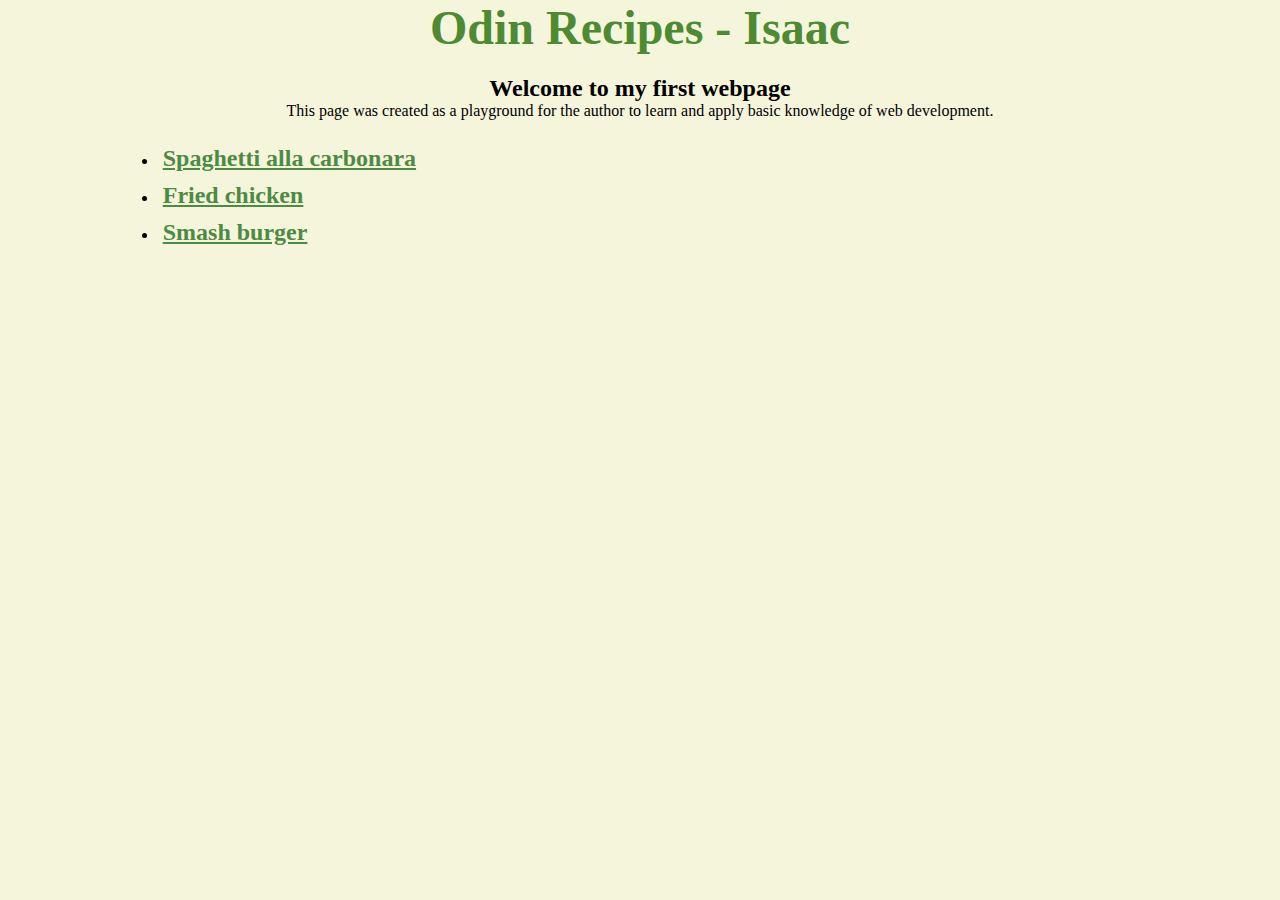
<file: index.html>
<!DOCTYPE html>
<html lang="en">
    <head>
        <meta charset="UTF-8">
        <title>Odin Recipes</title>
        <link rel="stylesheet" href="styles.css"/>
    </head>

    <body>
        <h1 class="home header">Odin Recipes - Isaac</h1>
        <div class="container">
            <h2>Welcome to my first webpage</h2>
            <p>This page was created as a playground for the author to learn and apply basic knowledge of web development.</p>
        </div>
        <ul>
            <li>
                <a class="home link" href="recipes/spaghetti-alla-carbonara.html">Spaghetti alla carbonara</a>
            </li>
            <li>
                <a class="home link" href="recipes/fried-chicken.html">Fried chicken</a>
            </li>
            <li>
                <a class="home link" href="recipes/smash-burger.html">Smash burger</a>
            </li>
        </ul>
    </body>
</html>
</file>
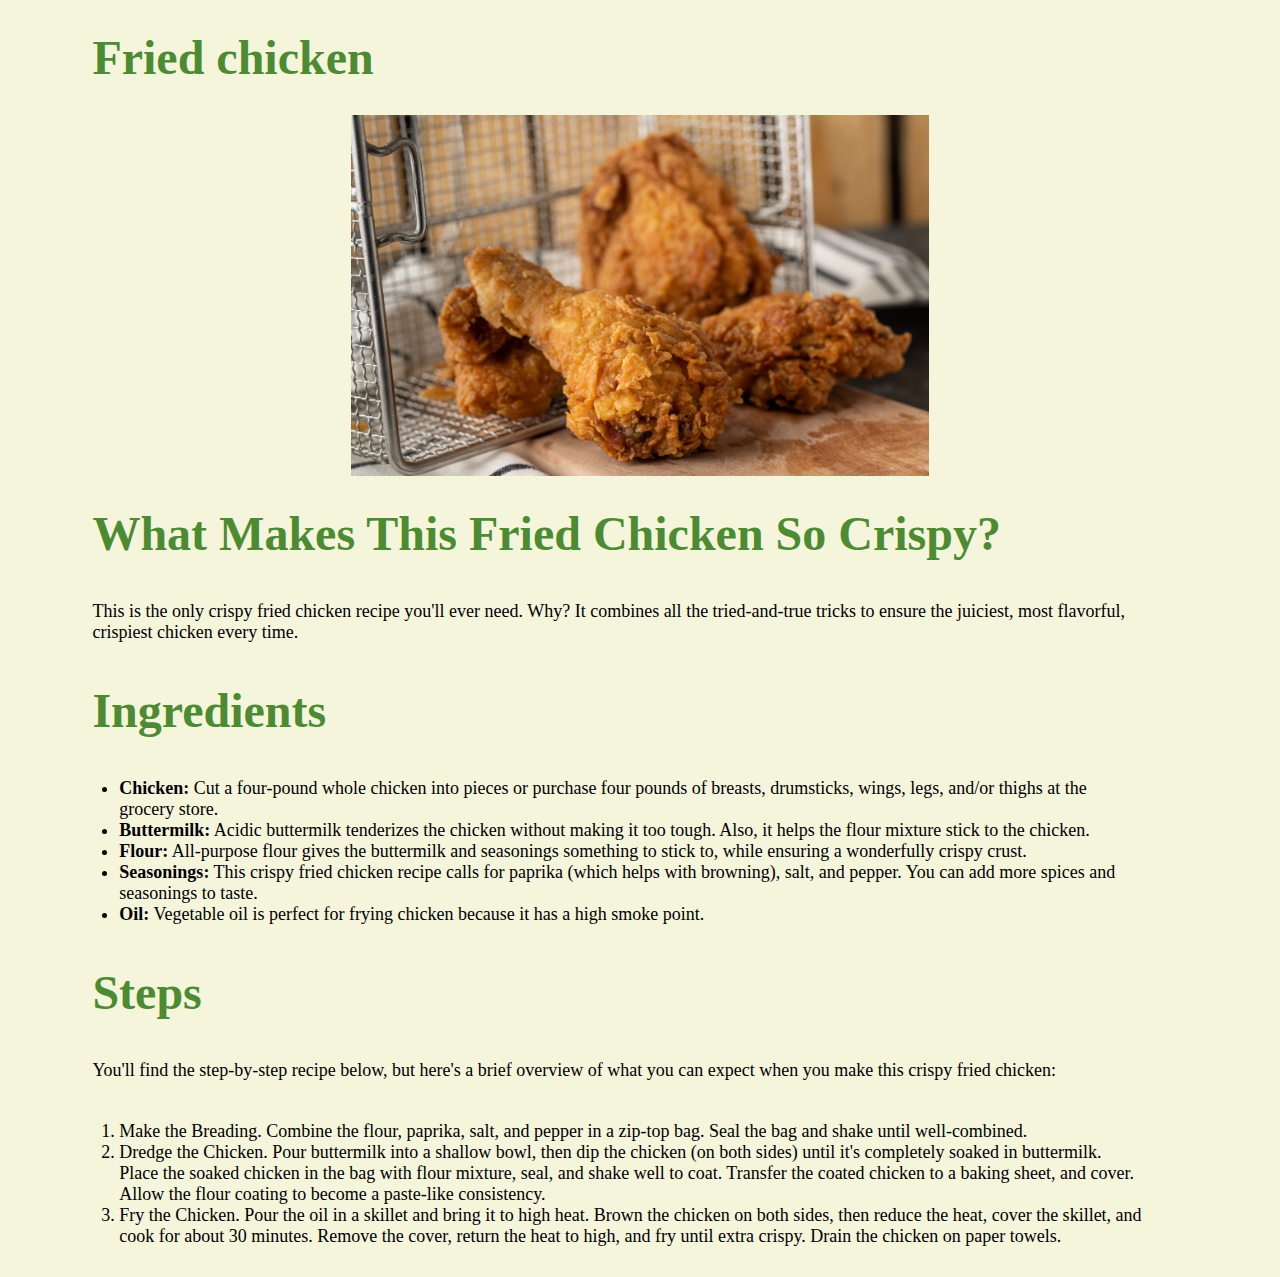
<file: recipes/fried-chicken.html>
<!DOCTYPE html>
<html lang="en">
    <head>
        <meta charset="UTF-8">
        <title>Fried chicken</title>
        <link rel="stylesheet" href="../styles.css"/>
    </head>

    <body>
        <h1 class="page header">Fried chicken</h1>
            <img class="image" src="../images/fried-chicken.jpg" alt="Crispy, juicy fried chicken">
        <h3 class="page header">What Makes This Fried Chicken So Crispy?</h3>
            <p class="page body">This is the only crispy fried chicken recipe you'll ever need. Why? It combines all the tried-and-true tricks to ensure the juiciest, most flavorful, crispiest chicken every time.</p>

        
        <h3 class="page header">Ingredients</h3>
            <ul class="page body">
                <li>
                    <strong>Chicken:</strong> Cut a four-pound whole chicken into pieces or purchase four pounds of breasts, drumsticks, wings, legs, and/or thighs at the grocery store.
                </li>
                <li>
                    <strong>Buttermilk:</strong> Acidic buttermilk tenderizes the chicken without making it too tough. Also, it helps the flour mixture stick to the chicken.
                </li>
                <li>
                    <strong>Flour:</strong> All-purpose flour gives the buttermilk and seasonings something to stick to, while ensuring a wonderfully crispy crust.
                </li>
                <li>
                    <strong>Seasonings:</strong> This crispy fried chicken recipe calls for paprika (which helps with browning), salt, and pepper. You can add more spices and seasonings to taste.
                </li>
                <li>
                    <strong>Oil:</strong> Vegetable oil is perfect for frying chicken because it has a high smoke point.
                </li>
            </ul>

        <h3 class="page header">Steps</h3>
        <p class="page body">You'll find the step-by-step recipe below, but here's a brief overview of what you can expect when you make this crispy fried chicken:</p>
            <ol class="page body">
                <li>
                    Make the Breading. Combine the flour, paprika, salt, and pepper in a zip-top bag. Seal the bag and shake until well-combined.
                </li>
                <li>
                    Dredge the Chicken. Pour buttermilk into a shallow bowl, then dip the chicken (on both sides) until it's completely soaked in buttermilk. Place the soaked chicken in the bag with flour mixture, seal, and shake well to coat. Transfer the coated chicken to a baking sheet, and cover. Allow the flour coating to become a paste-like consistency.
                </li>
                <li>
                    Fry the Chicken. Pour the oil in a skillet and bring it to high heat. Brown the chicken on both sides, then reduce the heat, cover the skillet, and cook for about 30 minutes. Remove the cover, return the heat to high, and fry until extra crispy. Drain the chicken on paper towels.
                </li>
            </ol>

    </body>
</html>
</file>
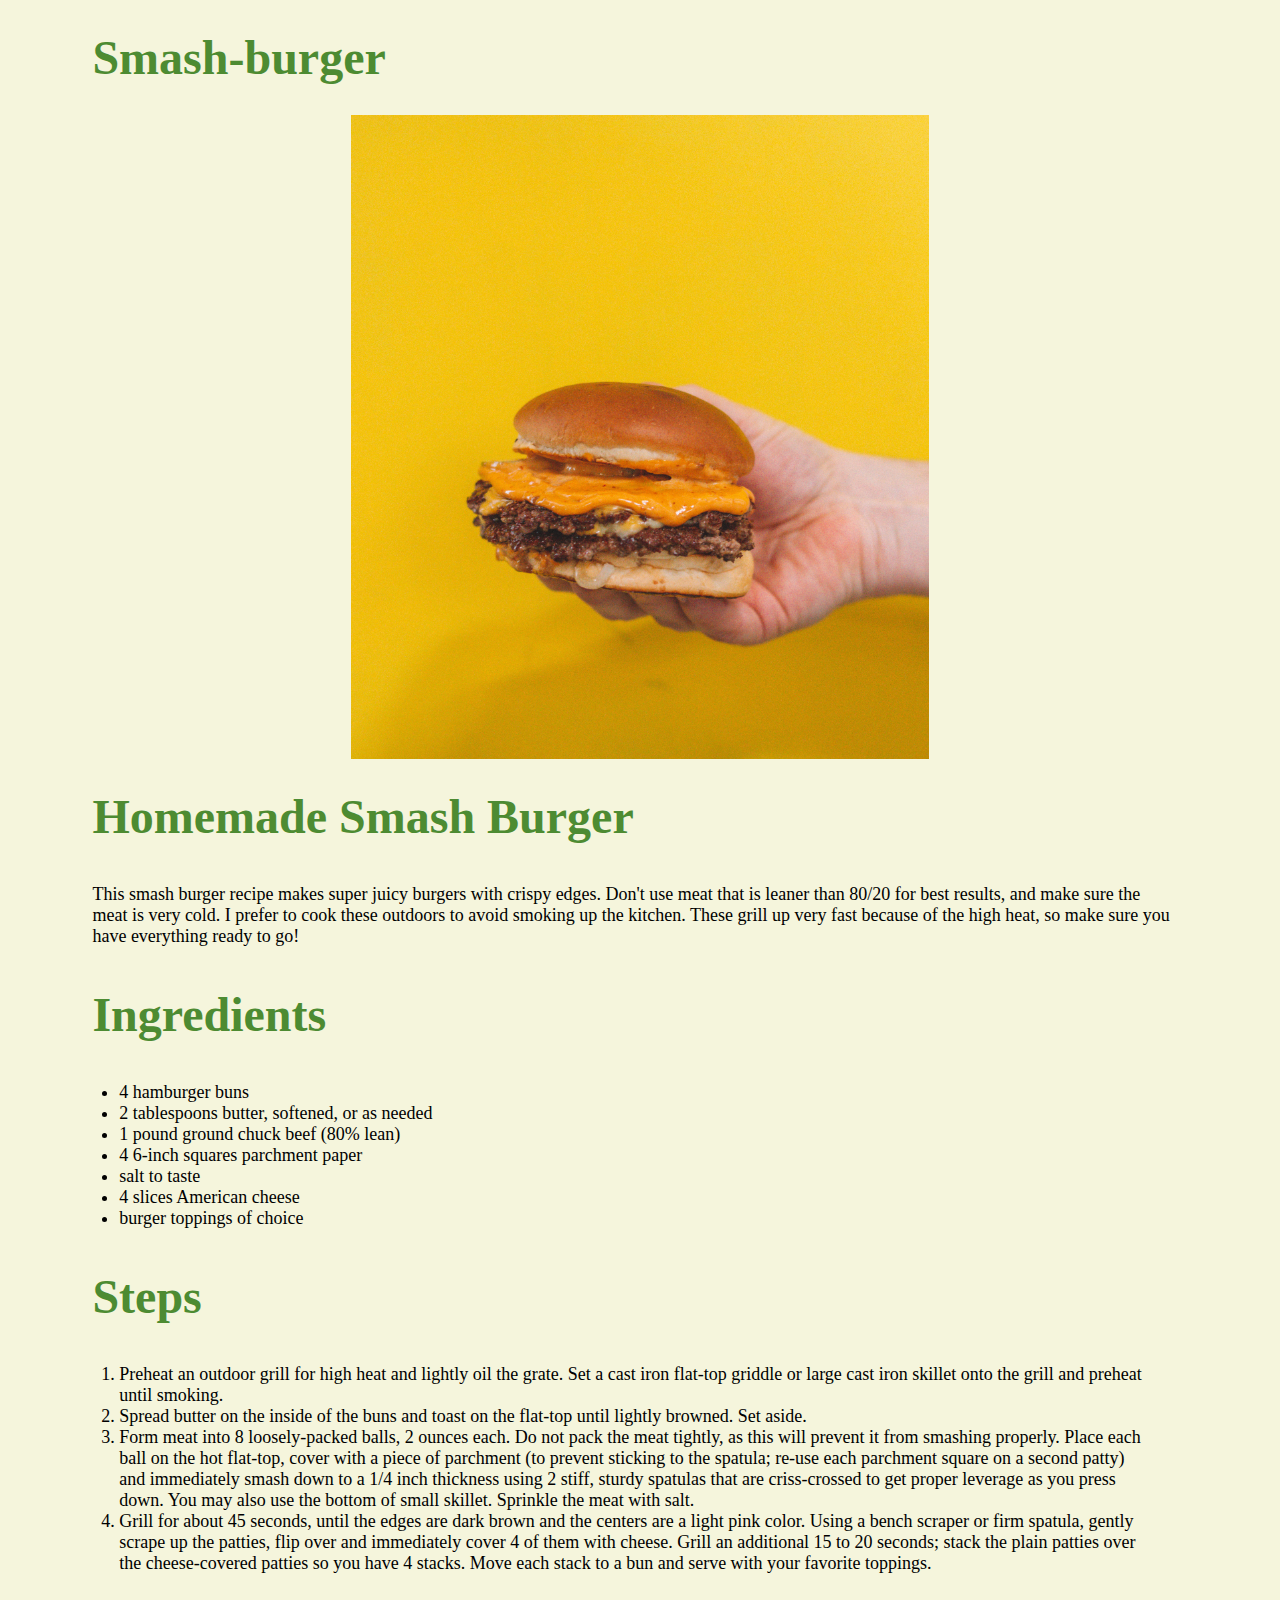
<file: recipes/smash-burger.html>
<!DOCTYPE html>
<html lang="en">
    <head>
        <meta charset="UTF-8">
        <title>Smash-burger</title>
        <link rel="stylesheet" href="../styles.css"/>
    </head>

    <body>
        <h1 class="page header">Smash-burger</h1>
        <img class="image" src="../images/smash-burger.jpg" alt="A tantalizing smash burger">
        
        <h3 class="page header">Homemade Smash Burger</h3>
            <p class="page body">This smash burger recipe makes super juicy burgers with crispy edges. Don't use meat that is leaner than 80/20 for best results, and make sure the meat is very cold. I prefer to cook these outdoors to avoid smoking up the kitchen. These grill up very fast because of the high heat, so make sure you have everything ready to go!</p>

        
        <h3 class="page header">Ingredients</h3>
            <ul class="page body">
                <li>
                    4 hamburger buns
                </li>
                <li>
                    2 tablespoons butter, softened, or as needed
                </li>
                <li>
                    1 pound ground chuck beef (80% lean)
                </li>
                <li>
                    4 6-inch squares parchment paper
                </li>
                <li>
                    salt to taste
                </li>
                <li>
                    4 slices American cheese
                </li>
                <li>
                    burger toppings of choice
                </li>
            </ul>

        <h3 class="page header">Steps</h3>
            <ol class="page body">
                <li>
                    Preheat an outdoor grill for high heat and lightly oil the grate. Set a cast iron flat-top griddle or large cast iron skillet onto the grill and preheat until smoking.
                </li>
                <li>
                    Spread butter on the inside of the buns and toast on the flat-top until lightly browned. Set aside.
                </li>
                <li>
                    Form meat into 8 loosely-packed balls, 2 ounces each. Do not pack the meat tightly, as this will prevent it from smashing properly. Place each ball on the hot flat-top, cover with a piece of parchment (to prevent sticking to the spatula; re-use each parchment square on a second patty) and immediately smash down to a 1/4 inch thickness using 2 stiff, sturdy spatulas that are criss-crossed to get proper leverage as you press down. You may also use the bottom of small skillet. Sprinkle the meat with salt.
                </li>
                <li>
                    Grill for about 45 seconds, until the edges are dark brown and the centers are a light pink color. Using a bench scraper or firm spatula, gently scrape up the patties, flip over and immediately cover 4 of them with cheese. Grill an additional 15 to 20 seconds; stack the plain patties over the cheese-covered patties so you have 4 stacks. Move each stack to a bun and serve with your favorite toppings.
                </li>
            </ol>

    </body>
</html>
</file>
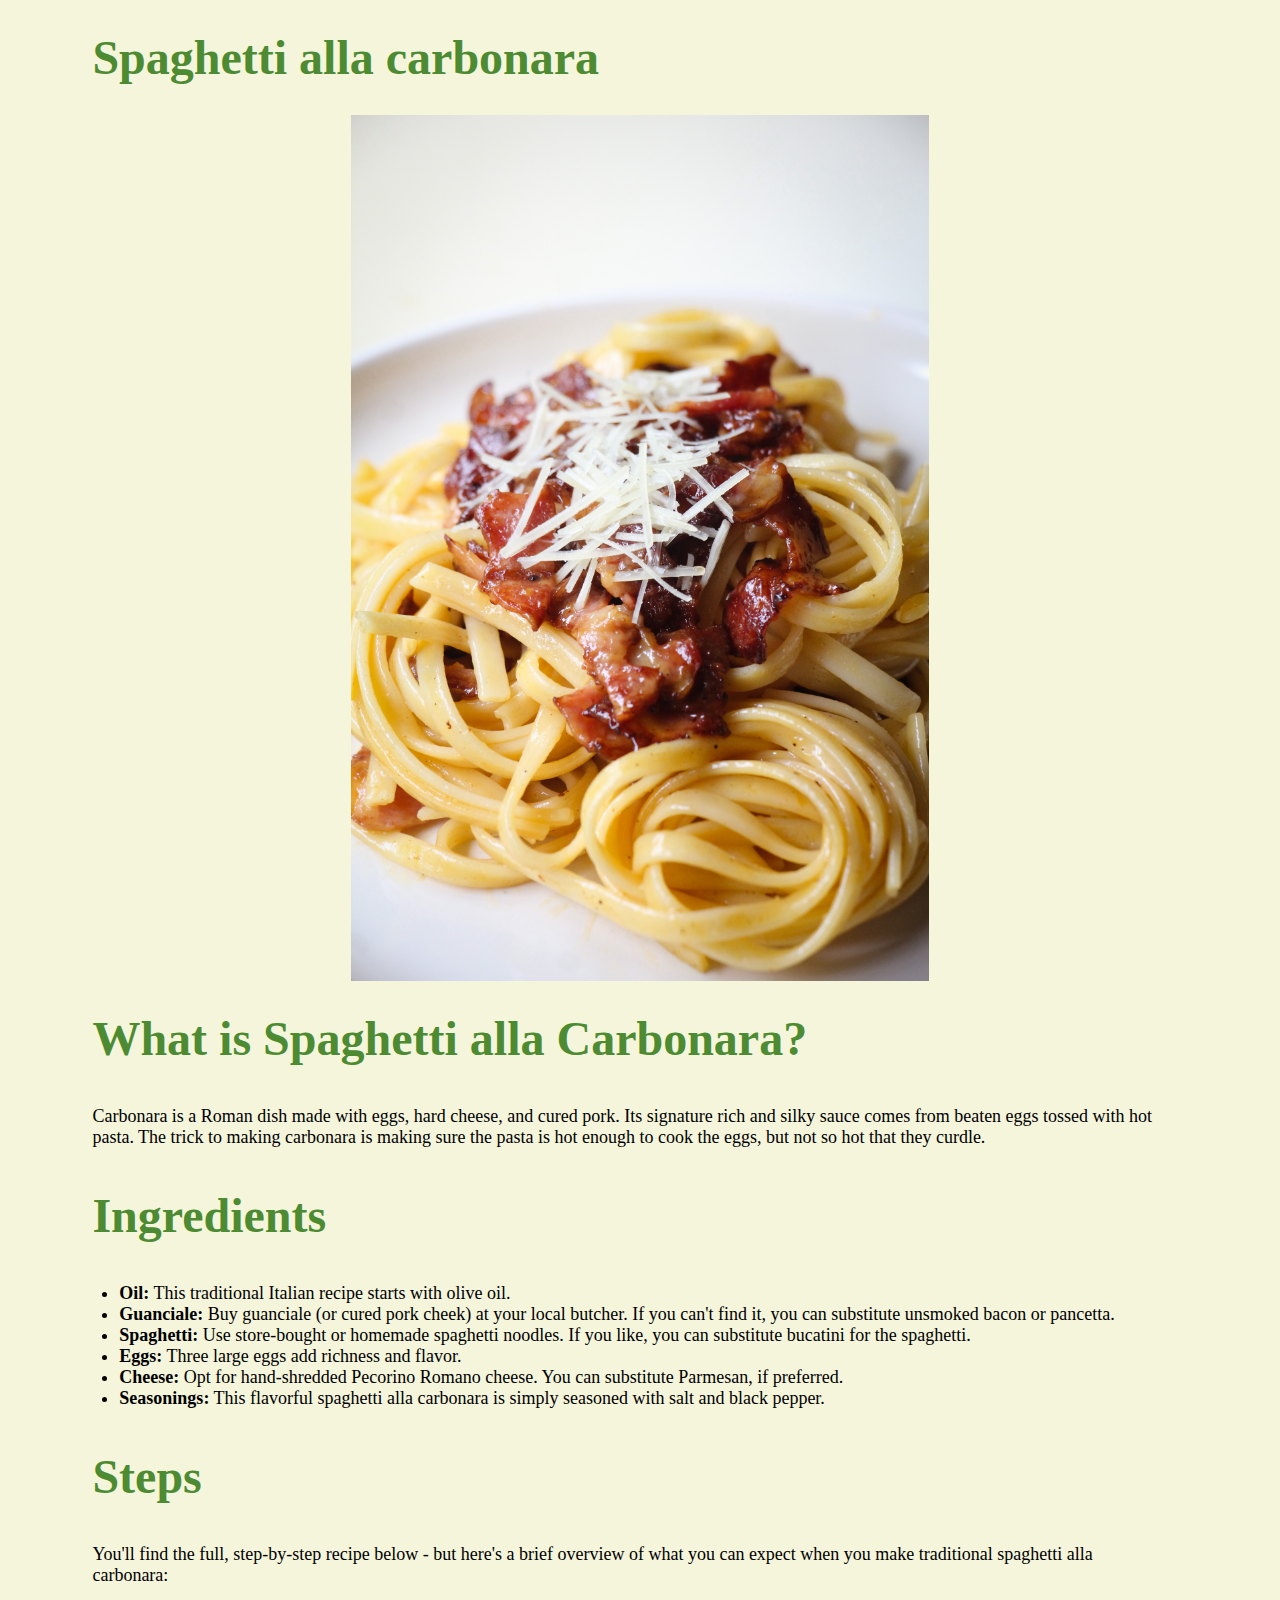
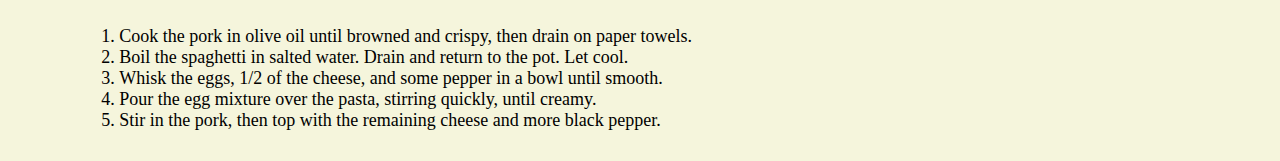
<file: recipes/spaghetti-alla-carbonara.html>
<!DOCTYPE html>
<html lang="en">
    <head>
        <meta charset="UTF-8">
        <title>Spaghetti alla carbonara</title>
        <link rel="stylesheet" href="../styles.css"/>
    </head>

    <body>
        <h1 class="page header">Spaghetti alla carbonara</h1>
        <img class="image" src="../images/spaghetti-alla-carbonara.jpg" alt="A delicious plate of spaghetti alla carbonara">
        
        <h3 class="page header">What is Spaghetti alla Carbonara?</h3>
            <p class="page body">Carbonara is a Roman dish made with eggs, hard cheese, 
            and cured pork. Its signature rich and silky sauce comes 
            from beaten eggs tossed with hot pasta. The trick to making 
            carbonara is making sure the pasta is hot enough to cook the 
            eggs, but not so hot that they curdle.</p>
        
        <h3 class="page header">Ingredients</h3>
            <ul class="page body">
                <li>
                    <strong>Oil:</strong> This traditional Italian recipe starts with olive oil.
                </li>
                <li>
                    <strong>Guanciale:</strong> Buy guanciale (or cured pork cheek) at your local butcher. If you can't find it, you can substitute unsmoked bacon or pancetta.
                </li>
                <li>
                    <strong>Spaghetti:</strong> Use store-bought or homemade spaghetti noodles. If you like, you can substitute bucatini for the spaghetti.
                </li>
                <li>
                    <strong>Eggs:</strong> Three large eggs add richness and flavor.
                </li>
                <li>
                    <strong>Cheese:</strong> Opt for hand-shredded Pecorino Romano cheese. You can substitute Parmesan, if preferred.
                </li>
                <li>
                    <strong>Seasonings:</strong> This flavorful spaghetti alla carbonara is simply seasoned with salt and black pepper.
                </li>
            </ul>

        <h3 class="page header">Steps</h3>
        <p class="page body">You'll find the full, step-by-step recipe below - but here's a brief overview of what you can expect when you make traditional spaghetti alla carbonara:</p>
            <ol class="page body">
                <li>
                    Cook the pork in olive oil until browned and crispy, then drain on paper towels.
                </li>
                <li>
                    Boil the spaghetti in salted water. Drain and return to the pot. Let cool.
                </li>
                <li>
                    Whisk the eggs, 1/2 of the cheese, and some pepper in a bowl until smooth.
                </li>
                <li>
                    Pour the egg mixture over the pasta, stirring quickly, until creamy.
                </li>
                <li>
                    Stir in the pork, then top with the remaining cheese and more black pepper.
                </li>
            </ol>

    </body>
</html>
</file>
<file: styles.css>
html {
    box-sizing: border-box;
}

*, *:before, *:after {
    box-sizing: inherit;
    font-family: Cambria, Cochin, Georgia, Times, 'Times New Roman', serif;
    box-sizing: border-box;
    width: 95%;
    margin: auto;
    background-color: beige;
}

.container {
    padding: 20px;
    text-align: center;
}

.home {
    color: rgb(77, 139, 68);
    font-size: 24px;
    text-align: center;
    font-weight: bold;
}

.page {
    color: rgb(130, 203, 118);
    font-size: 24px;
    text-align: left;
    margin: 20px;
    padding: 10px;
}

.header {
    color: rgb(77,139,50);
    font-size: 48px;
}

.body {
    color: rgb(0, 0, 0);
    font-size: 18px;
}

.image {
    max-width: 50%;
    display: block;
    margin: auto;
}

.home.link {
    display: inline-block;
    text-align: left;
    margin: 5px;
}
</file>
